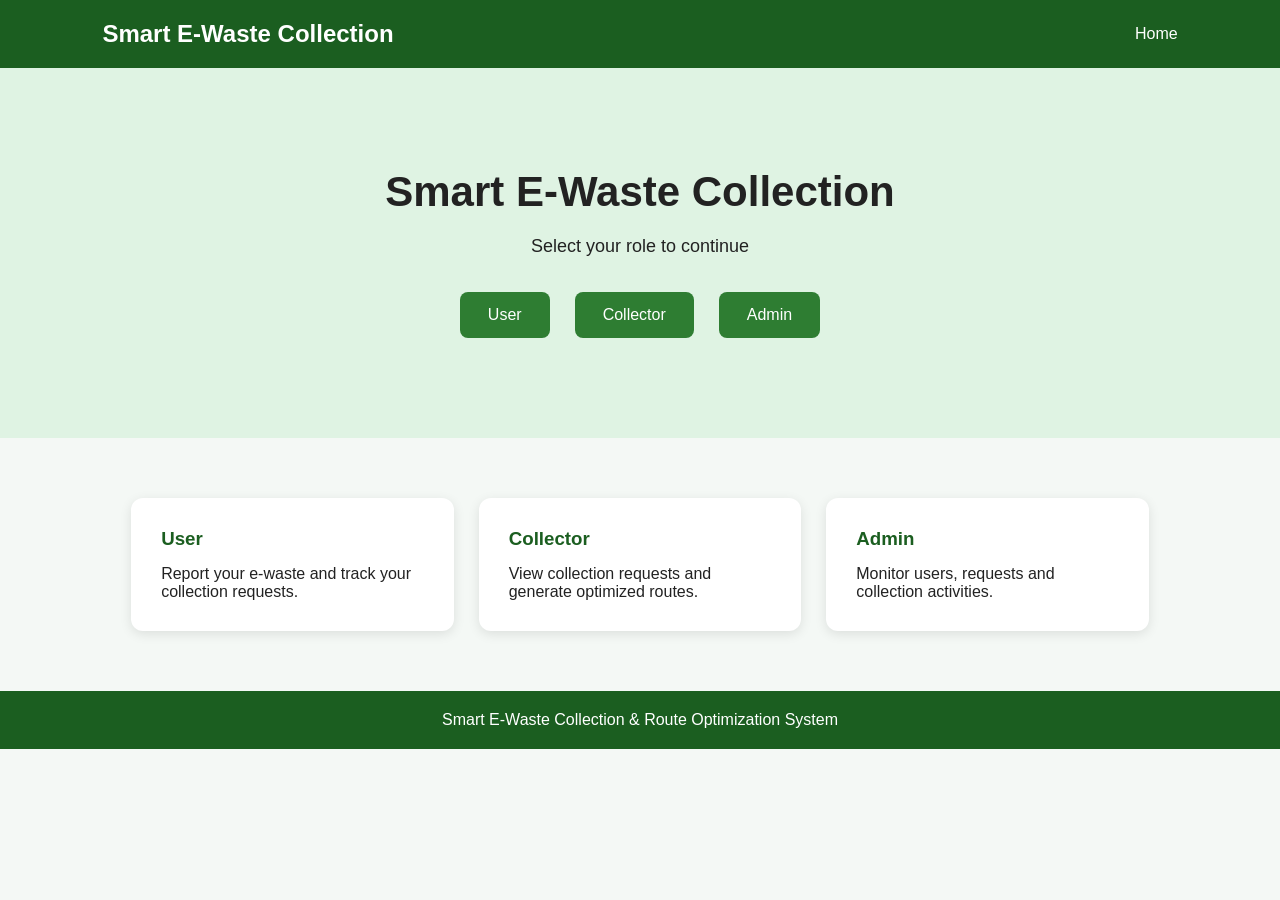
<file: frontend/index.html>
<!DOCTYPE html>
<html>
<head>
    <meta charset="UTF-8">
    <title>Smart E-Waste Collection</title>
    <link rel="stylesheet" href="style.css">
</head>

<body>

<header>
    <h1>Smart E-Waste Collection</h1>

    <nav>
        <a href="index.html">Home</a>
    </nav>
</header>

<section class="hero">

    <h2>Smart E-Waste Collection</h2>

    <p>
        Select your role to continue
    </p>

    <div style="display:flex; justify-content:center; gap:25px;
                margin-top:35px; flex-wrap:wrap;">

        <a href="login.html"
           class="button">
            User
        </a>

        <a href="collector-login.html"
           class="button">
            Collector
        </a>

        <a href="admin-login.html"
           class="button">
            Admin
        </a>

    </div>

</section>

<section class="features">

    <div class="card">
        <h3>User</h3>
        <p>
            Report your e-waste and track your collection requests.
        </p>
    </div>

    <div class="card">
        <h3>Collector</h3>
        <p>
            View collection requests and generate optimized routes.
        </p>
    </div>

    <div class="card">
        <h3>Admin</h3>
        <p>
            Monitor users, requests and collection activities.
        </p>
    </div>

</section>

<footer>
    <p>
        Smart E-Waste Collection & Route Optimization System
    </p>
</footer>

</body>
</html>
</file>
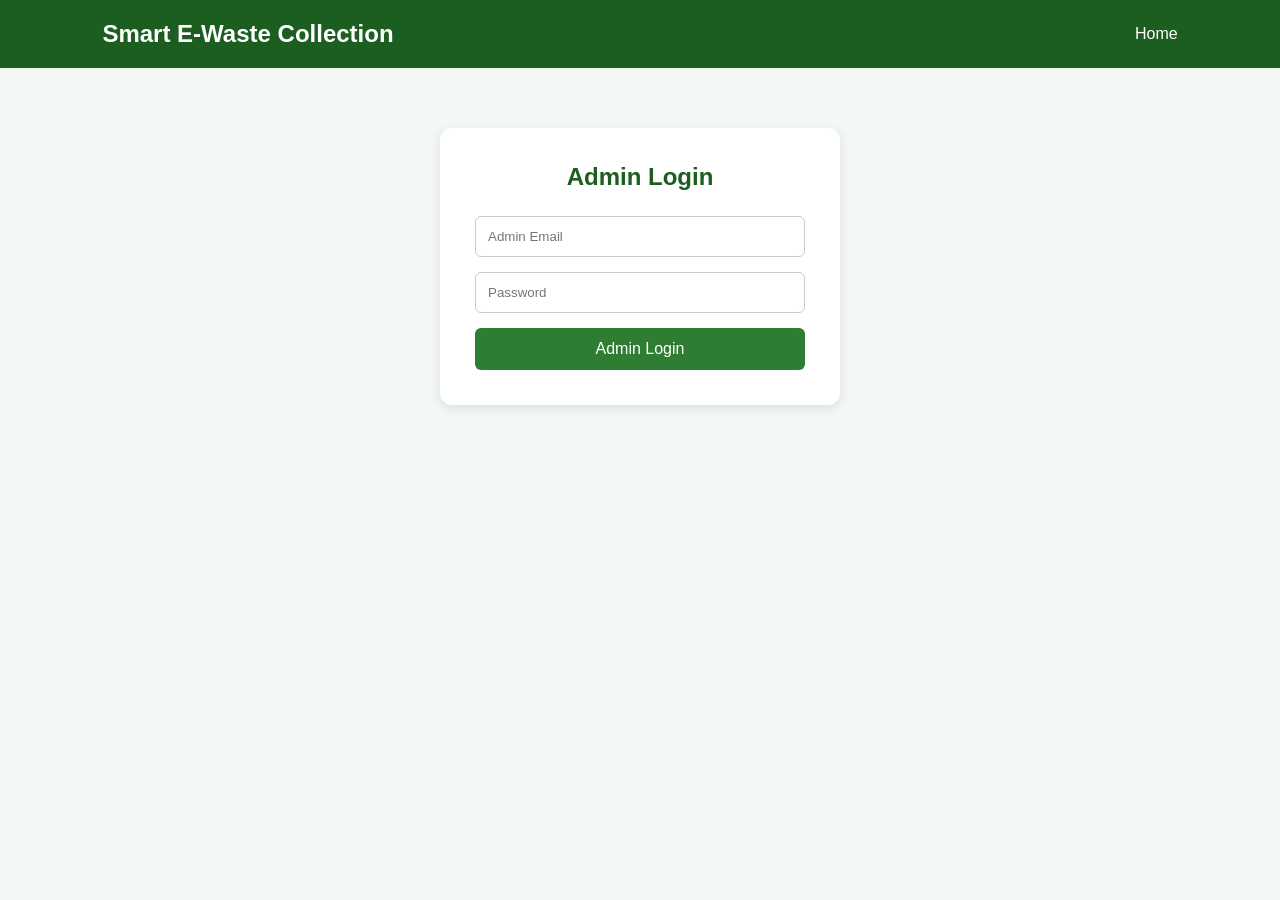
<file: frontend/admin-login.html>
<!DOCTYPE html>
<html>
<head>
    <title>Admin Login</title>
    <link rel="stylesheet" href="style.css">
</head>

<body>

<header>
    <h1> Smart E-Waste Collection</h1>
    <nav>
        <a href="index.html">Home</a>
    </nav>
</header>

<div class="form-container">

    <h2> Admin Login</h2>

    <form action="../adminLogin" method="post">

        <input type="email"
               name="email"
               placeholder="Admin Email"
               required>

        <input type="password"
               name="password"
               placeholder="Password"
               required>

        <button type="submit">Admin Login</button>

    </form>

</div>

</body>
</html>
</file>
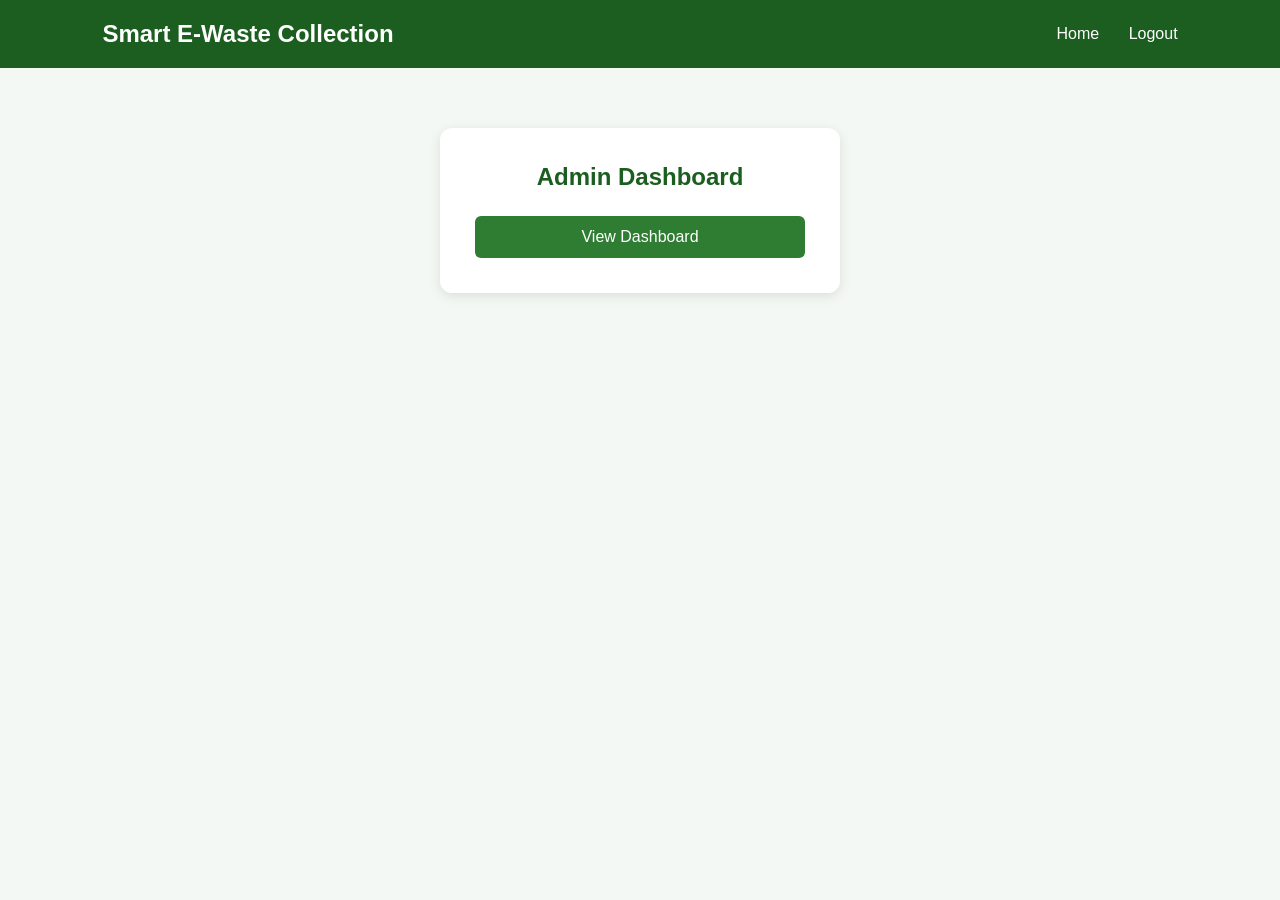
<file: frontend/admin.html>
<!DOCTYPE html>
<html>
<head>
    <title>Admin Dashboard</title>
    <link rel="stylesheet" href="style.css">
</head>

<body>

<header>
    <h1> Smart E-Waste Collection</h1>

    <nav>
        <a href="index.html">Home</a>
        <a href="login.html">Logout</a>
    </nav>
</header>

<div class="form-container">

    <h2> Admin Dashboard</h2>

    <form action="../adminDashboard" method="get">
        <button type="submit">View Dashboard</button>
    </form>

</div>

</body>
</html>
</file>
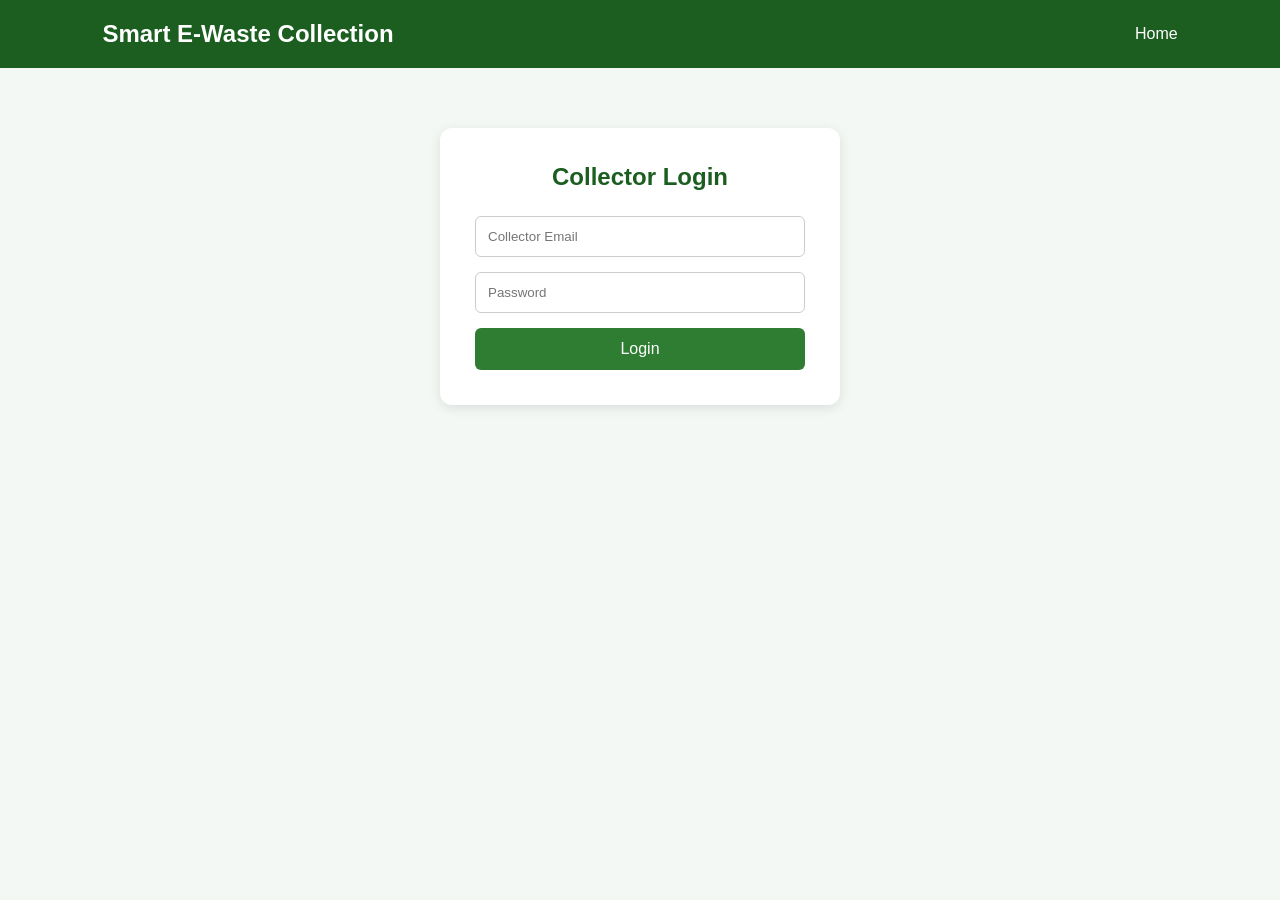
<file: frontend/collector-login.html>
<!DOCTYPE html>
<html>
<head>
    <meta charset="UTF-8">
    <title>Collector Login</title>
    <link rel="stylesheet" href="style.css">
</head>

<body>

<header>
    <h1>Smart E-Waste Collection</h1>

    <nav>
        <a href="index.html">Home</a>
    </nav>
</header>

<div class="form-container">

    <h2>Collector Login</h2>

    <form action="../collectorLogin" method="post">

        <input type="email"
               name="email"
               placeholder="Collector Email"
               required>

        <input type="password"
               name="password"
               placeholder="Password"
               required>

        <button type="submit">Login</button>

    </form>

</div>

</body>
</html>
</file>
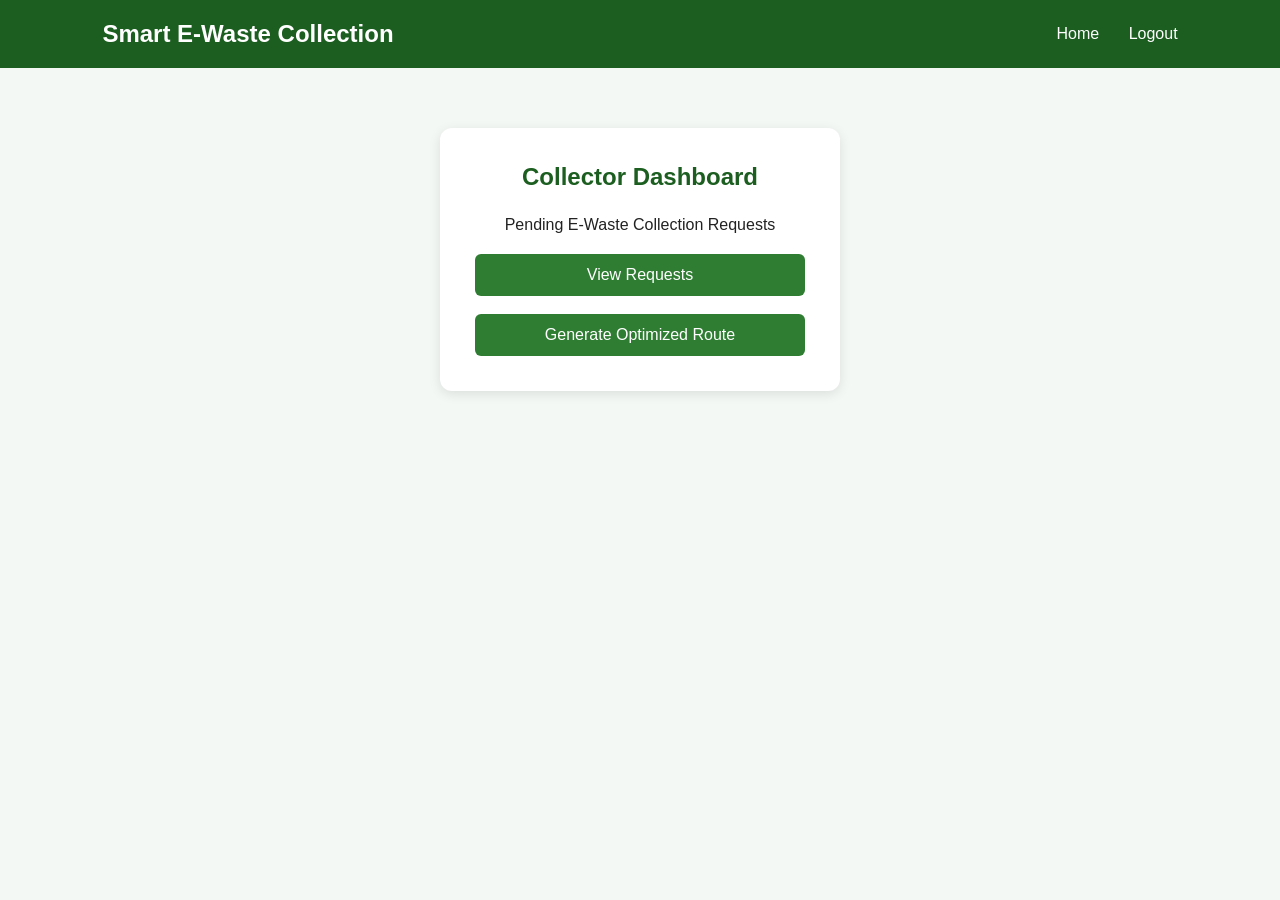
<file: frontend/collector.html>
<!DOCTYPE html>
<html>
<head>
    <title>Collector Dashboard</title>
    <link rel="stylesheet" href="style.css">
</head>

<body>

<header>
    <h1> Smart E-Waste Collection</h1>

    <nav>
        <a href="index.html">Home</a>
        <a href="login.html">Logout</a>
    </nav>
</header>

<div class="form-container">

    <h2> Collector Dashboard</h2>

    <p style="text-align:center; margin-bottom:20px;">
        Pending E-Waste Collection Requests
    </p>

    <form action="../requests" method="get">
    <button type="submit">View Requests</button>
</form>

<br>

<form action="../route" method="get">
    <button type="submit"> Generate Optimized Route</button>
</form>

</div>

</body>
</html>
</file>
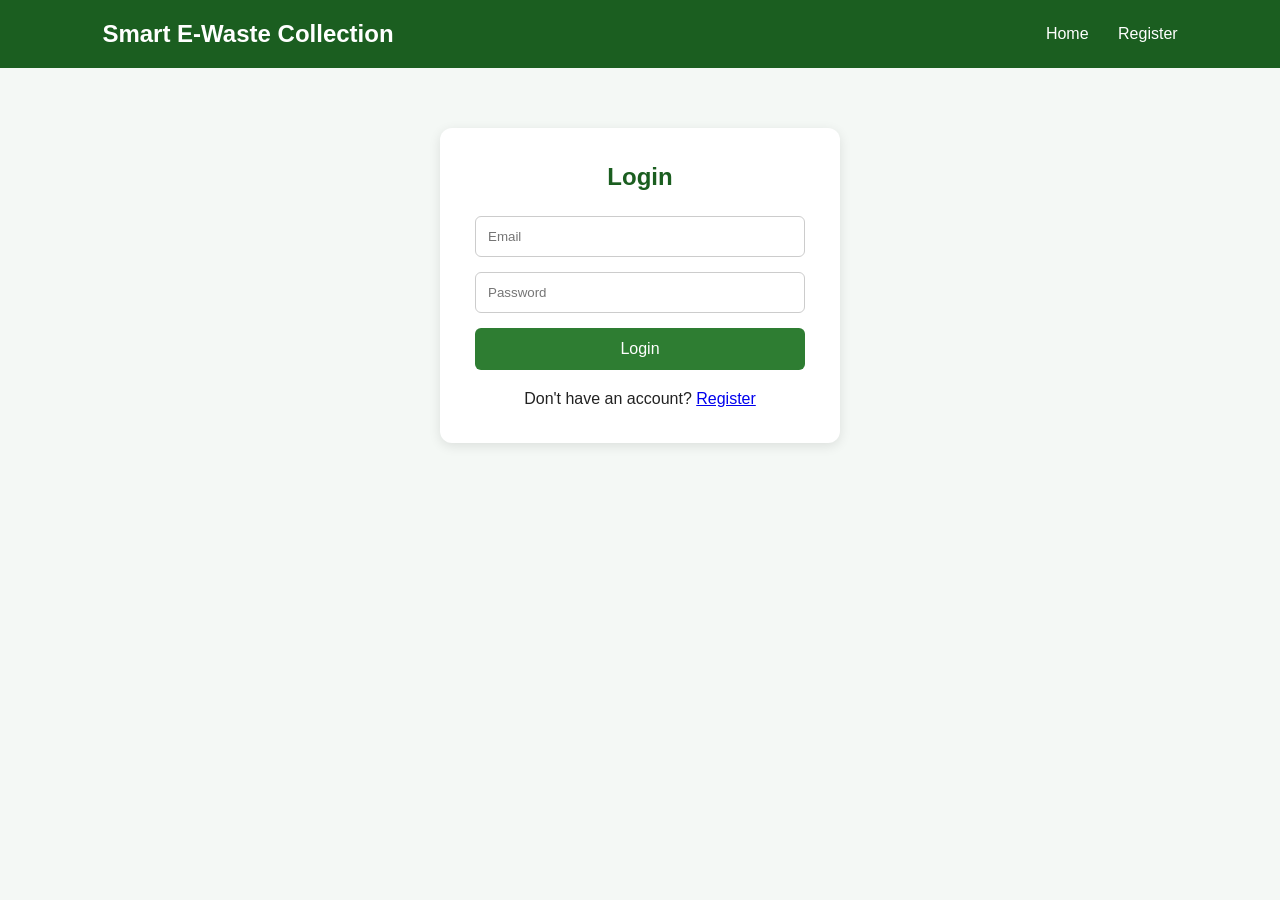
<file: frontend/login.html>
<!DOCTYPE html>
<html>
<head>
    <title>Login - E-Waste</title>
    <link rel="stylesheet" href="style.css">
</head>

<body>

<header>
    <h1> Smart E-Waste Collection</h1>
    <nav>
        <a href="index.html">Home</a>
        <a href="register.html">Register</a>
    </nav>
</header>

<div class="form-container">

    <h2>Login</h2>

    <form action="../login" method="post">

        <input type="email"
               name="email"
               placeholder="Email"
               required>

        <input type="password"
               name="password"
               placeholder="Password"
               required>

        <button type="submit">Login</button>

    </form>

    <p>
        Don't have an account?
        <a href="register.html">Register</a>
    </p>

</div>

</body>
</html>
</file>
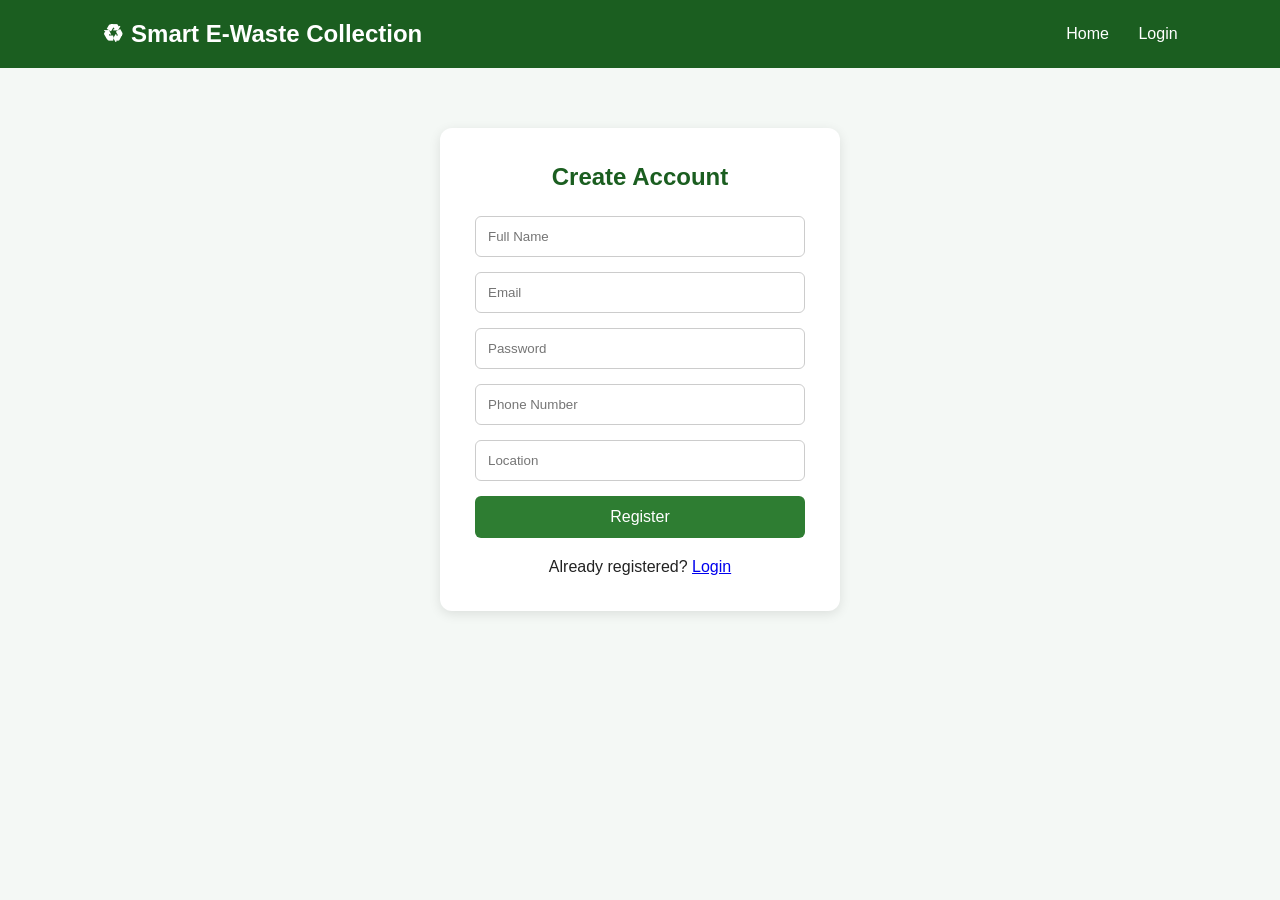
<file: frontend/register.html>
<!DOCTYPE html>
<html>
<head>
    <title>Register - E-Waste</title>
    <link rel="stylesheet" href="style.css">
</head>
<body>

<header>
    <h1>♻ Smart E-Waste Collection</h1>
    <nav>
        <a href="index.html">Home</a>
        <a href="login.html">Login</a>
    </nav>
</header>

<div class="form-container">
    <h2>Create Account</h2>

    <form action="../register" method="post">
        <input type="text" name="name" placeholder="Full Name" required>

        <input type="email" name="email" placeholder="Email" required>

        <input type="password" name="password" placeholder="Password" required>

        <input type="text" name="phone" placeholder="Phone Number">

        <input type="text" name="location" placeholder="Location" required>

        <button type="submit">Register</button>
    </form>

    <p>Already registered? <a href="login.html">Login</a></p>
</div>

</body>
</html>
</file>
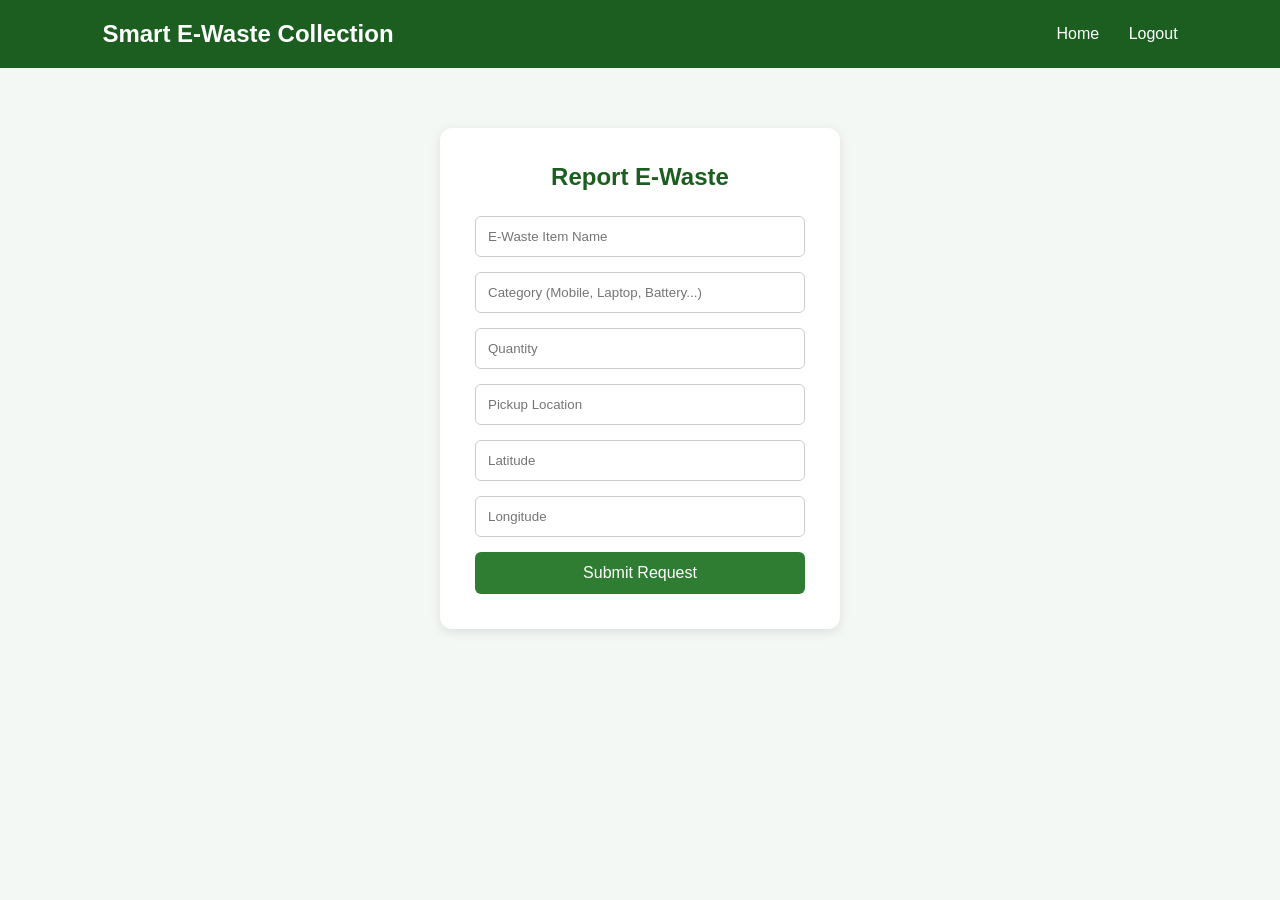
<file: frontend/report.html>
<!DOCTYPE html>
<html>
<head>
    <title>Report E-Waste</title>
    <link rel="stylesheet" href="style.css">
</head>

<body>

<header>
    <h1> Smart E-Waste Collection</h1>

    <nav>
        <a href="index.html">Home</a>
        <a href="../logout">Logout</a>
    </nav>
</header>

<div class="form-container">

    <h2>Report E-Waste</h2>

    <form action="../report" method="post">

        <input type="text"
               name="item_name"
               placeholder="E-Waste Item Name"
               required>

        <input type="text"
               name="category"
               placeholder="Category (Mobile, Laptop, Battery...)"
               required>

        <input type="number"
               name="quantity"
               placeholder="Quantity"
               min="1"
               required>

        <input type="text"
               name="location"
               placeholder="Pickup Location"
               required>

        <input type="number" step="any" name="latitude"
            placeholder="Latitude" required>

        <input type="number" step="any" name="longitude"
            placeholder="Longitude" required>

        <button type="submit">Submit Request</button>

    </form>

</div>

</body>
</html>
</file>
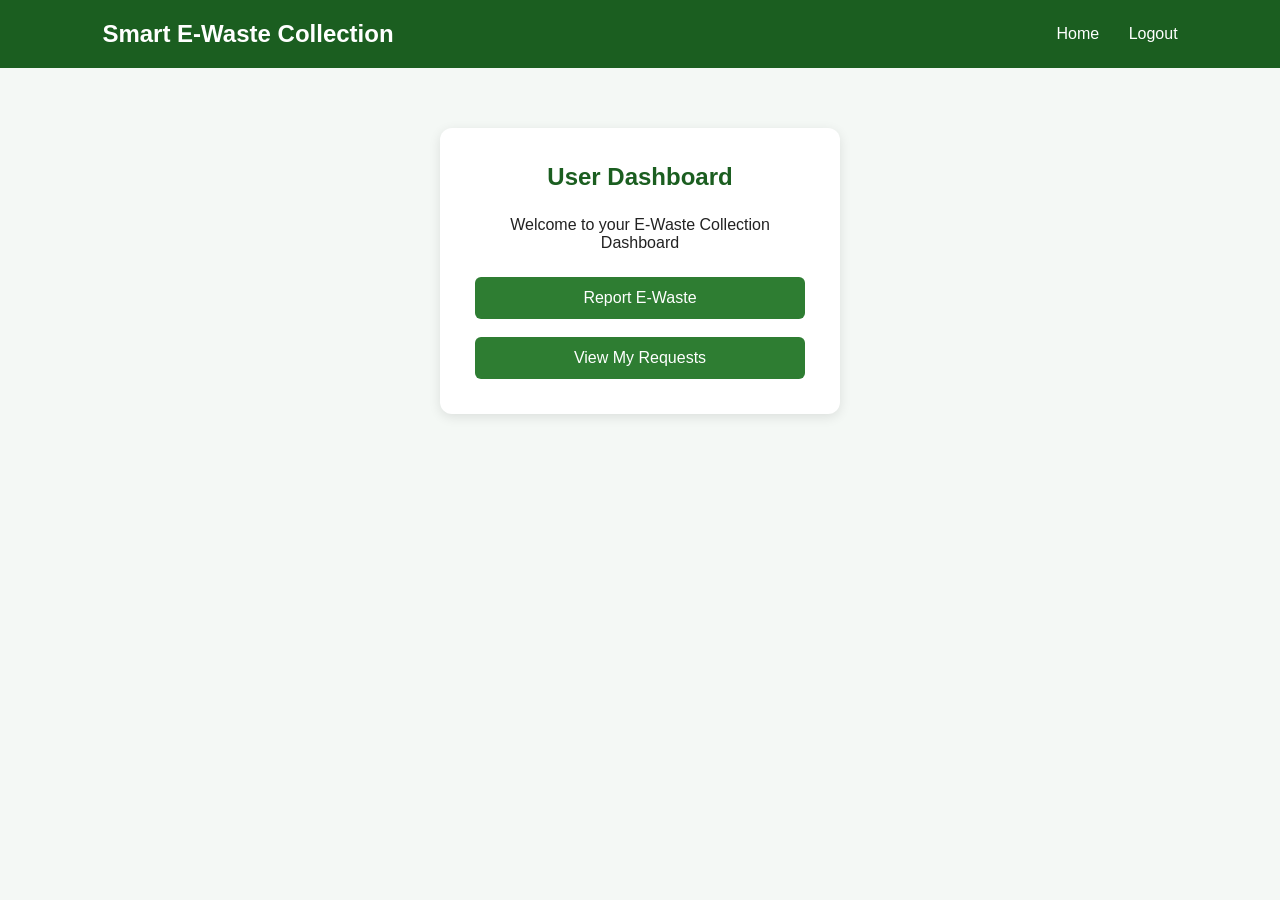
<file: frontend/user-dashboard.html>
<!DOCTYPE html>
<html>
<head>
    <meta charset="UTF-8">
    <title>User Dashboard</title>
    <link rel="stylesheet" href="style.css">
</head>

<body>

<header>
    <h1>Smart E-Waste Collection</h1>

    <nav>
        <a href="index.html">Home</a>
        <a href="../logout">Logout</a>
    </nav>
</header>

<div class="form-container">

    <h2>User Dashboard</h2>

    <p style="text-align:center; margin-bottom:25px;">
        Welcome to your E-Waste Collection Dashboard
    </p>

    <form action="report.html" method="get">
        <button type="submit">
            Report E-Waste
        </button>
    </form>

    <br>

    <form action="../myRequests" method="get">
        <button type="submit">
            View My Requests
        </button>
    </form>

</div>

</body>
</html>
</file>
<file: frontend/style.css>
* {
    box-sizing: border-box;
    margin: 0;
    padding: 0;
    font-family: Arial, sans-serif;
}

body {
    background: #f4f8f5;
    color: #222;
}

header {
    background: #1b5e20;
    color: white;
    padding: 20px 8%;
    display: flex;
    justify-content: space-between;
    align-items: center;
}

header h1 {
    font-size: 24px;
}

nav a {
    color: white;
    text-decoration: none;
    margin-left: 25px;
}

.hero {
    text-align: center;
    padding: 100px 20px;
    background: #dff3e3;
}

.hero h2 {
    font-size: 42px;
    margin-bottom: 20px;
}

.hero p {
    font-size: 18px;
    margin-bottom: 35px;
}

.button {
    display: inline-block;
    padding: 14px 28px;
    background: #2e7d32;
    color: white;
    text-decoration: none;
    border-radius: 8px;
}

.features {
    display: flex;
    justify-content: center;
    gap: 25px;
    padding: 60px 8%;
}

.card {
    background: white;
    width: 30%;
    padding: 30px;
    border-radius: 12px;
    box-shadow: 0 3px 12px rgba(0,0,0,0.1);
}

.card h3 {
    margin-bottom: 15px;
    color: #1b5e20;
}

footer {
    text-align: center;
    padding: 20px;
    background: #1b5e20;
    color: white;
}
.form-container {
    width: 400px;
    margin: 60px auto;
    background: white;
    padding: 35px;
    border-radius: 12px;
    box-shadow: 0 3px 12px rgba(0,0,0,0.1);
}

.form-container h2 {
    text-align: center;
    margin-bottom: 25px;
    color: #1b5e20;
}

.form-container input {
    width: 100%;
    padding: 12px;
    margin-bottom: 15px;
    border: 1px solid #ccc;
    border-radius: 6px;
}

.form-container button {
    width: 100%;
    padding: 12px;
    background: #2e7d32;
    color: white;
    border: none;
    border-radius: 6px;
    cursor: pointer;
    font-size: 16px;
}

.form-container p {
    text-align: center;
    margin-top: 20px;
}
</file>
